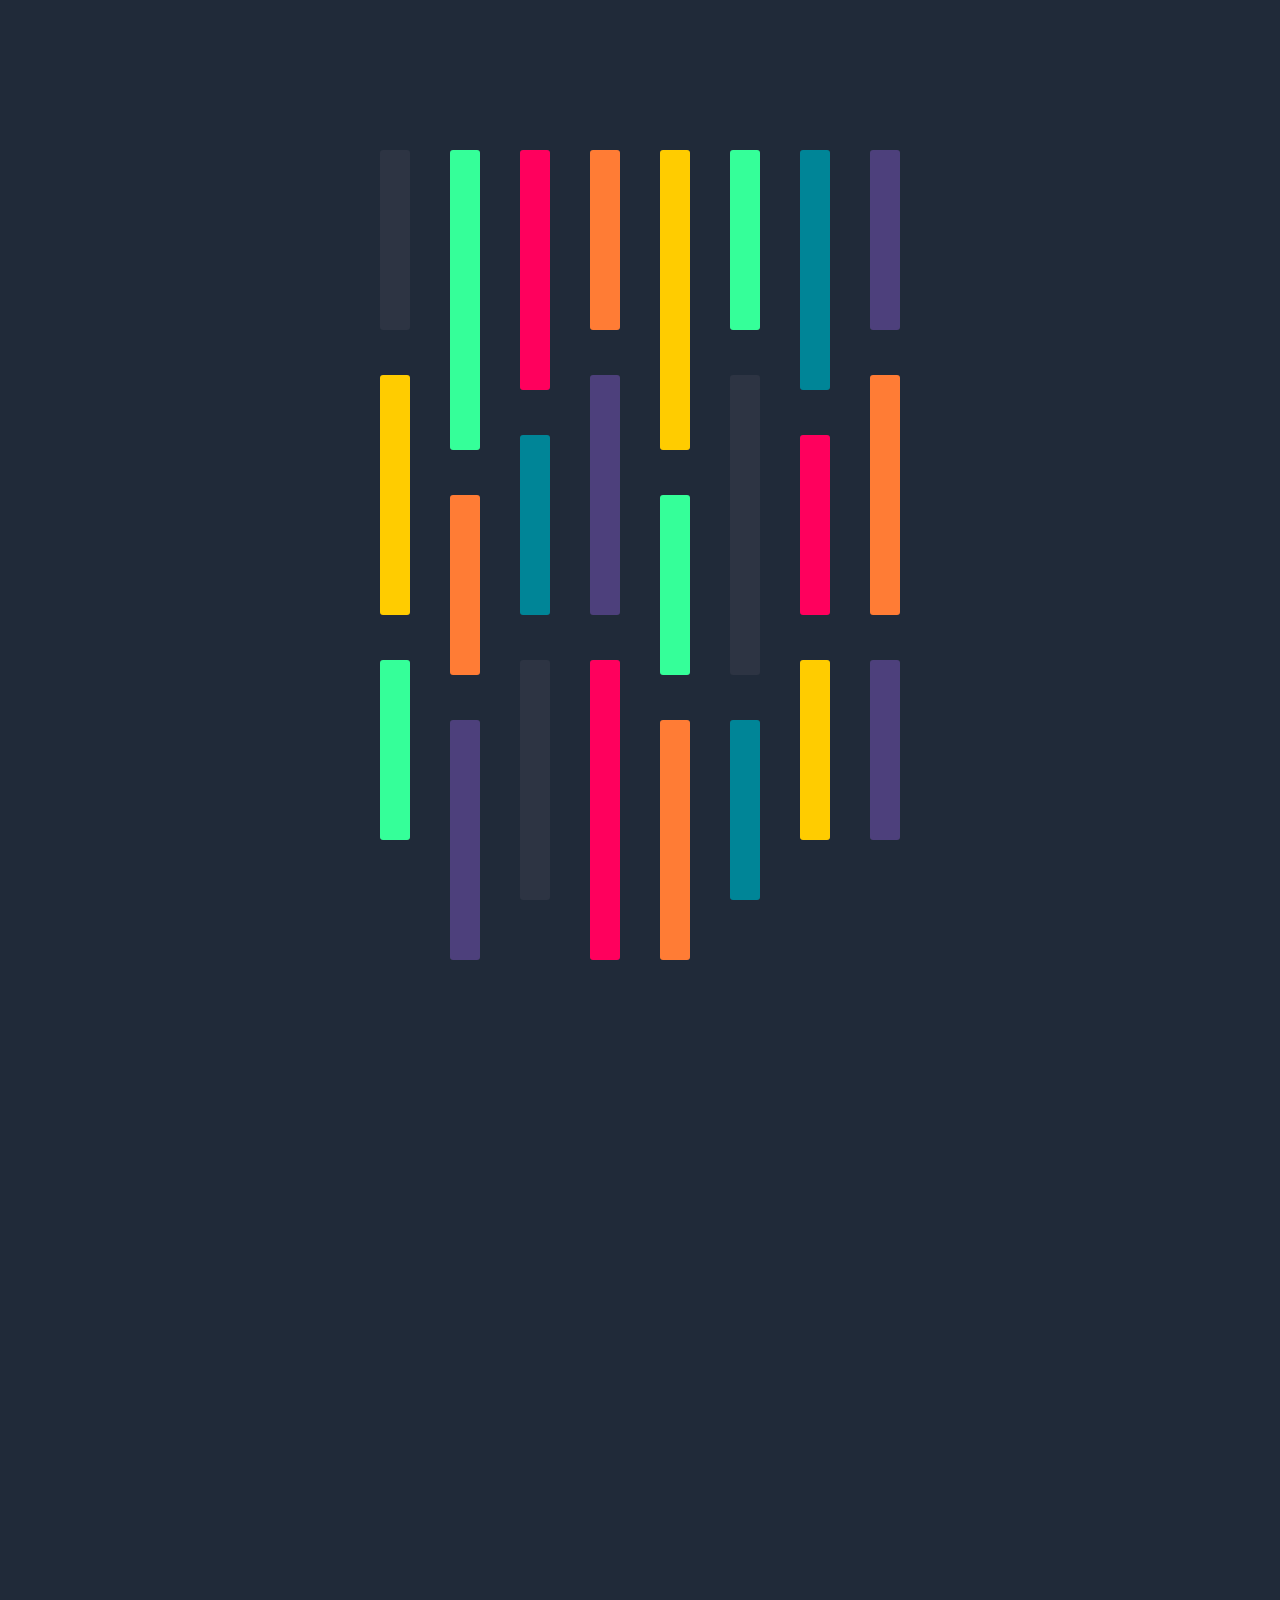
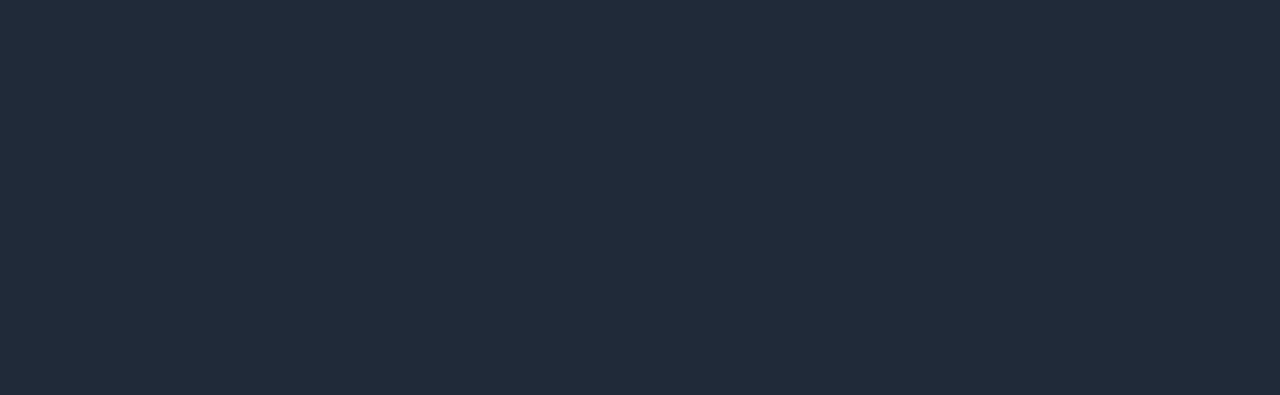
<file: index.html>
<!doctype html>
<html lang="zh-CN">
<head>
<title>scrollReveal.js演示1_dowebok</title>
<meta charset="utf-8">
<link rel="stylesheet" type="text/css" href="index.css">
</head>

<body class="dowebok">

<div class="column-container clearfix"> 
	<!-- col 1 -->
	<div class="column">
		<div class="block block-1x block-slate" data-scroll-reveal="enter top over 3s after 0.5s"></div>
		<div class="block block-2x block-mango" data-scroll-reveal="enter right after 0.5s"></div>
		<div class="block block-1x block-kiwi" data-scroll-reveal="enter bottom over 1s and move 300px after 0.3s"></div>
		<div class="block block-3x block-blueberry" data-scroll-reveal="enter top over 0.5s and move 200px"></div>
		<div class="block block-2x block-raspberry" data-scroll-reveal="enter bottom over 1s and move 100px"></div>
		<div class="block block-1x block-grape" data-scroll-reveal="enter top"></div>
	</div>
	
	<!-- col 2 -->
	<div class="column">
		<div class="block block-3x block-kiwi" data-scroll-reveal="enter bottom over 1s and move 300px after 0.3s"></div>
		<div class="block block-1x block-orange" data-scroll-reveal="enter left"></div>
		<div class="block block-2x block-grape" data-scroll-reveal="enter top"></div>
		<div class="block block-1x block-orange" data-scroll-reveal="enter left"></div>
		<div class="block block-1x block-grape" data-scroll-reveal="enter top"></div>
		<div class="block block-2x block-slate" data-scroll-reveal="enter top over 3s after 0.5s"></div>
	</div>
	
	<!-- col 3 -->
	<div class="column">
		<div class="block block-2x block-raspberry" data-scroll-reveal="enter bottom over 1s and move 100px"></div>
		<div class="block block-1x block-blueberry" data-scroll-reveal="enter top over 0.5s and move 200px"></div>
		<div class="block block-2x block-slate" data-scroll-reveal="enter top over 3s after 0.5s"></div>
		<div class="block block-1x block-mango" data-scroll-reveal="enter right after 0.5s"></div>
		<div class="block block-1x block-slate" data-scroll-reveal="enter top over 3s after 0.5s"></div>
		<div class="block block-3x block-orange" data-scroll-reveal="enter left"></div>
	</div>
	
	<!-- col 4 -->
	<div class="column">
		<div class="block block-1x block-orange" data-scroll-reveal="enter left"></div>
		<div class="block block-2x block-grape" data-scroll-reveal="enter top"></div>
		<div class="block block-3x block-raspberry" data-scroll-reveal="enter bottom over 1s and move 100px"></div>
		<div class="block block-1x block-blueberry" data-scroll-reveal="enter top over 0.5s and move 200px"></div>
		<div class="block block-2x block-kiwi" data-scroll-reveal="enter bottom over 1s and move 300px after 0.3s"></div>
		<div class="block block-1x block-mango" data-scroll-reveal="enter right after 0.5s"></div>
	</div>
	
	<!-- col 5 -->
	<div class="column">
		<div class="block block-3x block-mango" data-scroll-reveal="enter right after 0.5s"></div>
		<div class="block block-1x block-kiwi" data-scroll-reveal="enter bottom over 1s and move 300px after 0.3s"></div>
		<div class="block block-2x block-orange" data-scroll-reveal="enter left"></div>
		<div class="block block-1x block-grape" data-scroll-reveal="enter top"></div>
		<div class="block block-1x block-slate" data-scroll-reveal="enter top over 3s after 0.5s"></div>
		<div class="block block-2x block-raspberry" data-scroll-reveal="enter bottom over 1s and move 100px"></div>
	</div>
	
	<!-- col 6 -->
	<div class="column">
		<div class="block block-1x block-kiwi" data-scroll-reveal="enter bottom over 1s and move 300px after 0.3s"></div>
		<div class="block block-3x block-slate" data-scroll-reveal="enter top over 3s after 0.5s"></div>
		<div class="block block-1x block-blueberry" data-scroll-reveal="enter top over 0.5s and move 200px"></div>
		<div class="block block-3x block-kiwi" data-scroll-reveal="enter bottom over 1s and move 300px after 0.3s"></div>
		<div class="block block-1x block-orange" data-scroll-reveal="enter left"></div>
		<div class="block block-1x block-blueberry" data-scroll-reveal="enter top over 0.5s and move 200px"></div>
	</div>
	
	<!-- col 7 -->
	<div class="column">
		<div class="block block-2x block-blueberry" data-scroll-reveal="enter top over 0.5s and move 200px"></div>
		<div class="block block-1x block-raspberry" data-scroll-reveal="enter bottom over 1s and move 100px"></div>
		<div class="block block-1x block-mango" data-scroll-reveal="enter right after 0.5s"></div>
		<div class="block block-3x block-raspberry" data-scroll-reveal="enter bottom over 1s and move 100px"></div>
		<div class="block block-2x block-mango" data-scroll-reveal="enter right after 0.5s"></div>
		<div class="block block-1x block-slate" data-scroll-reveal="enter top over 3s after 0.5s"></div>
	</div>
	
	<!-- col 8 -->
	<div class="column">
		<div class="block block-1x block-grape" data-scroll-reveal="enter top"></div>
		<div class="block block-2x block-orange" data-scroll-reveal="enter left"></div>
		<div class="block block-1x block-grape" data-scroll-reveal="enter top"></div>
		<div class="block block-3x block-slate" data-scroll-reveal="enter top over 3s after 0.5s"></div>
		<div class="block block-1x block-blueberry" data-scroll-reveal="enter top over 0.5s and move 200px"></div>
		<div class="block block-2x block-kiwi" data-scroll-reveal="enter bottom over 1s and move 300px after 0.3s"></div>
	</div>
</div>

<script src="js/scrollReveal.js"></script> 
<script>
(function(){
	window.scrollReveal = new scrollReveal({ reset: true, move: '50px'});
})();
</script>

</body>
</html>
</file>
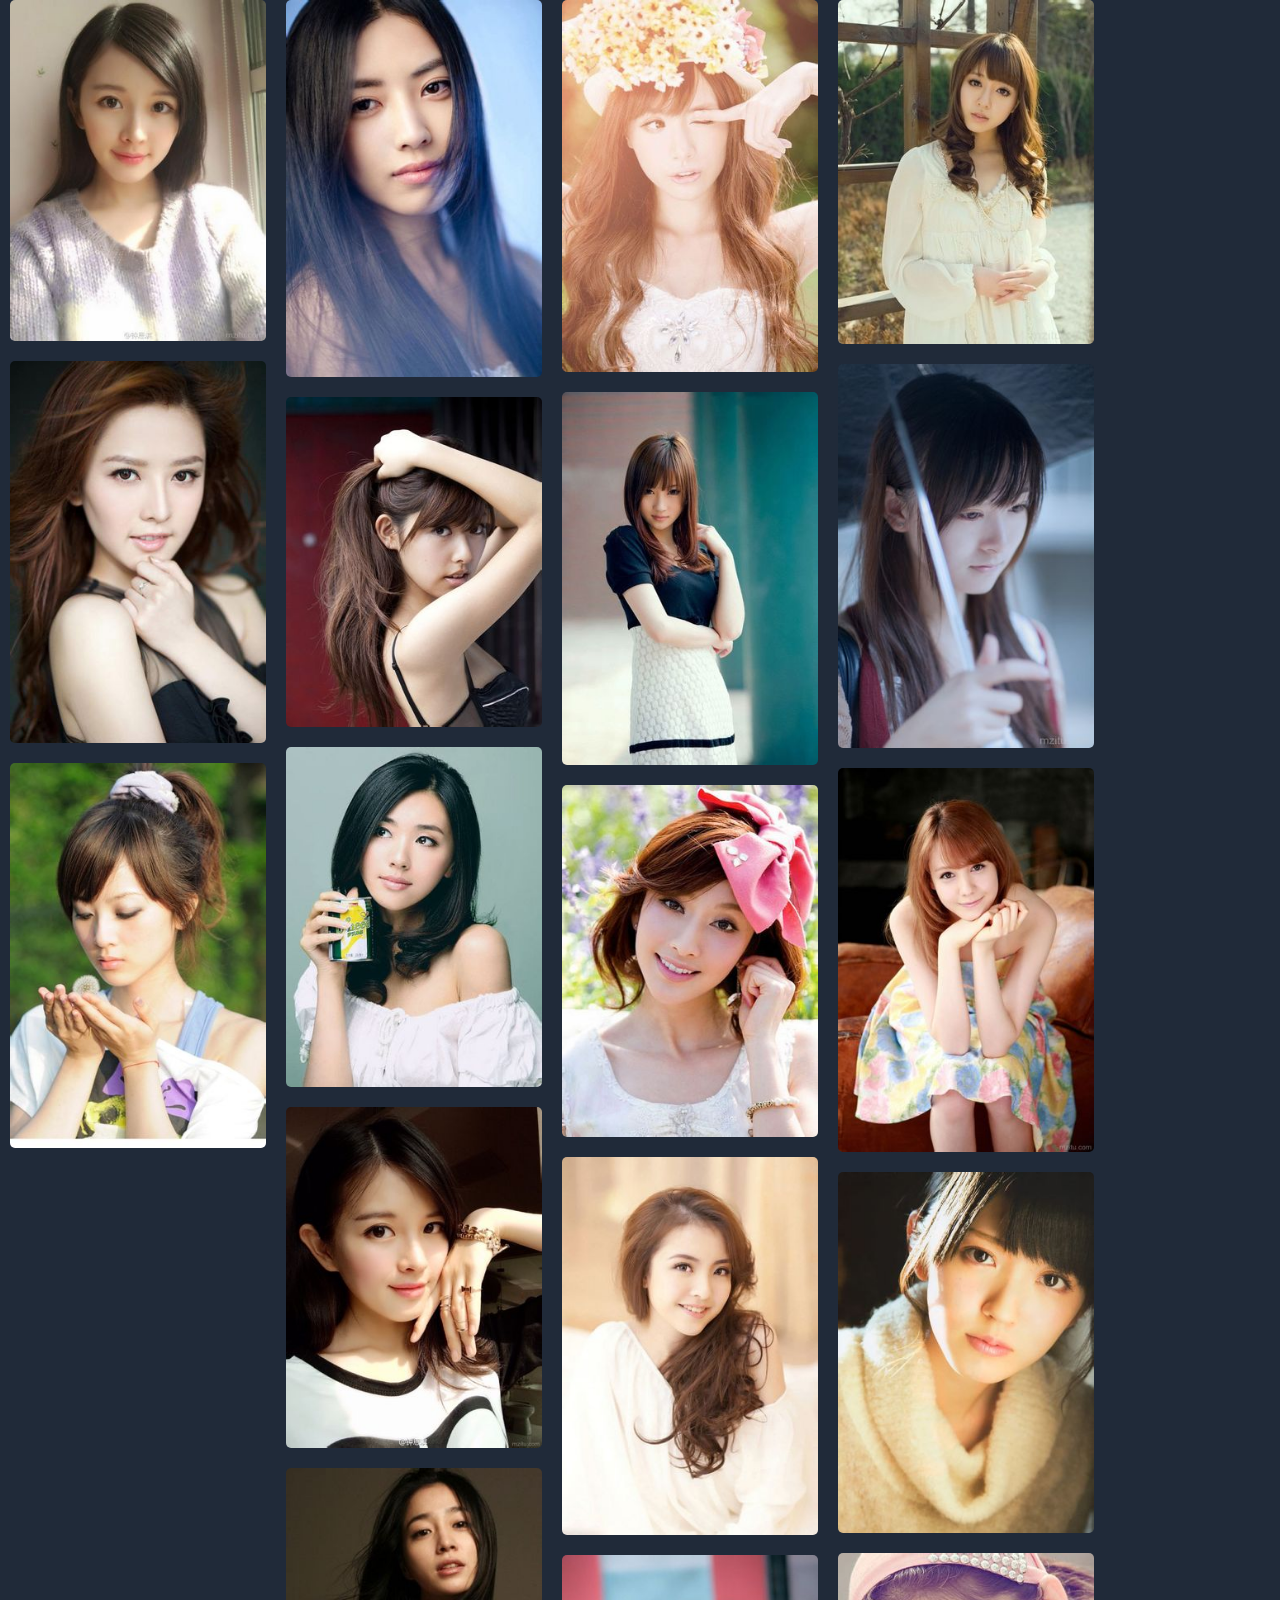
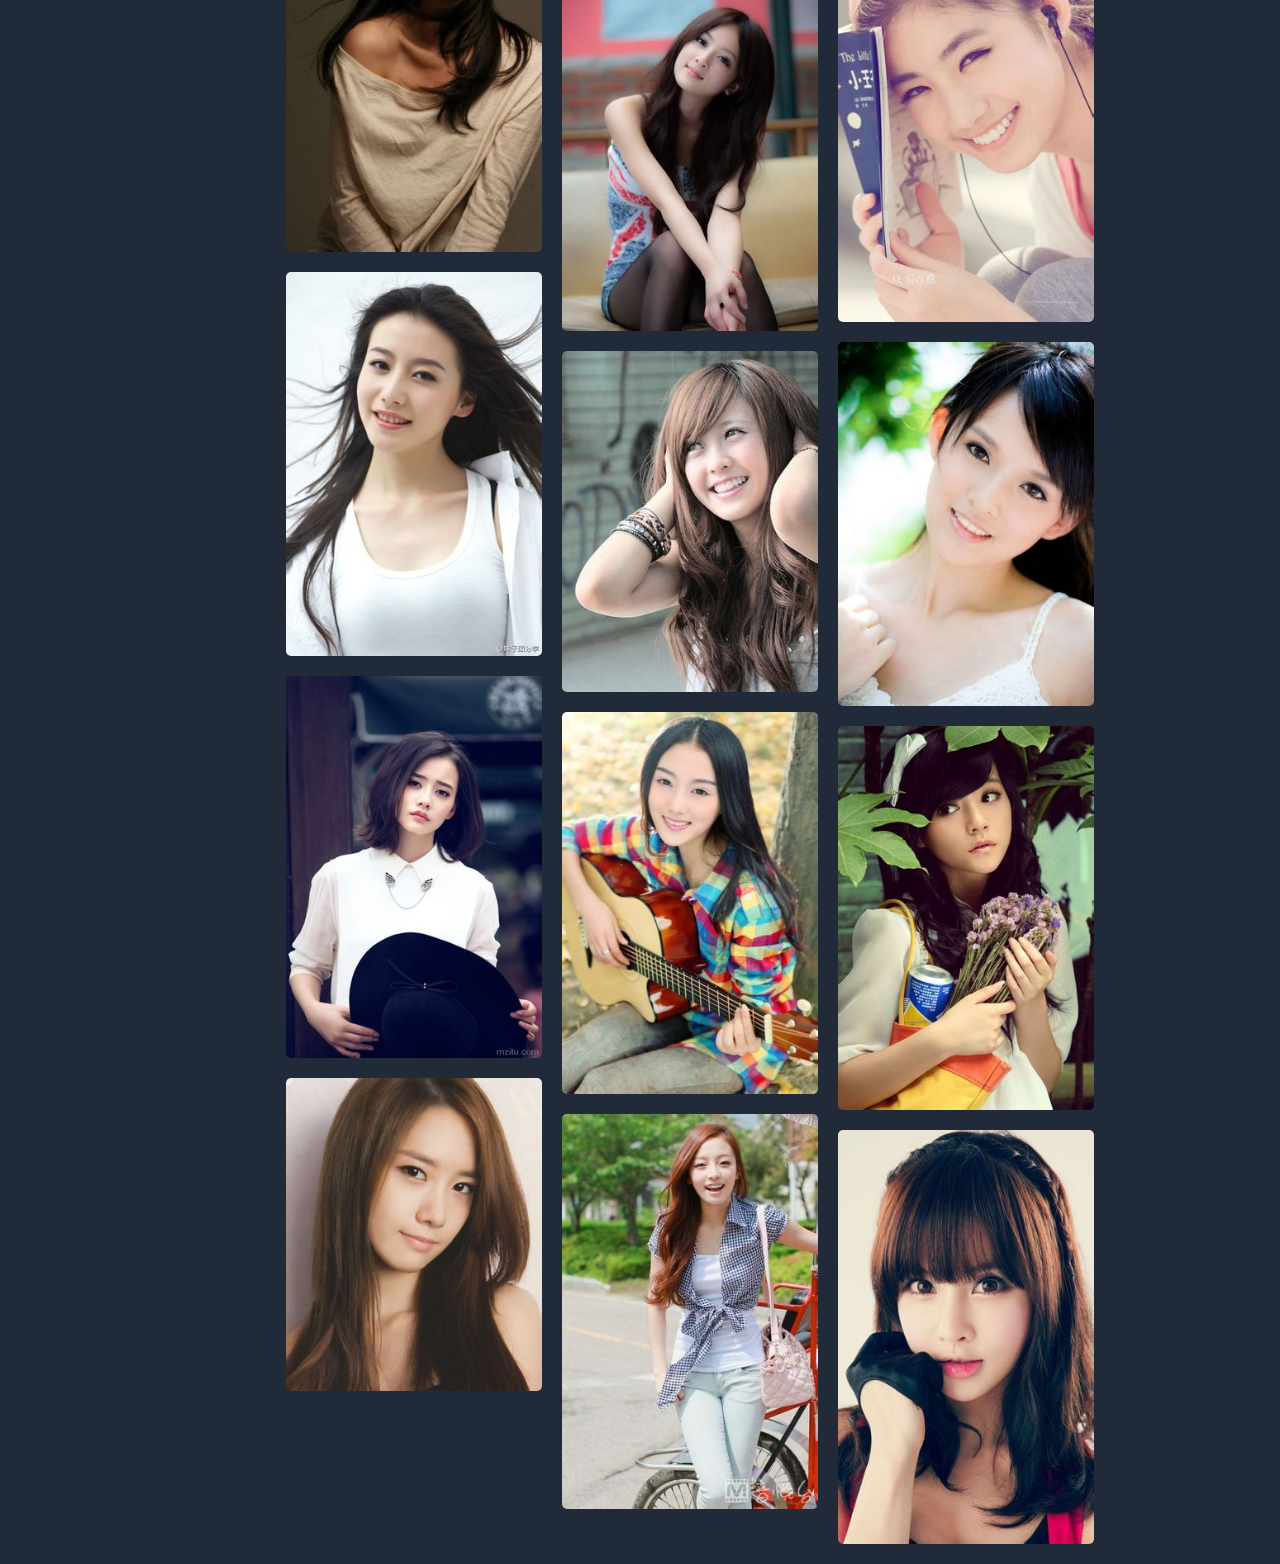
<file: index2.html>
<!doctype html>
<html lang="zh-CN">
<head>
<title>scrollReveal.js演示2_dowebok</title>
<meta name="viewport" content="width=device-width,initial-scale=1.0">
<meta charset="utf-8">
<link rel="stylesheet" type="text/css" href="index.css">
</head>

<body class="dowebok">


<div class="main-body"> 
	<ul class=list-ul>
		<li data-scroll-reveal="enter top"><img src="images/1.jpg" alt=""></li>
		<li data-scroll-reveal="enter right after 0.5s"><img src="images/2.jpg" alt=""></li>
		<li data-scroll-reveal="enter bottom over 1s and move 300px after 0.3s"><img src="images/3.jpg" alt=""></li>
		<li data-scroll-reveal="enter top over 0.5s and move 200px"><img src="images/4.jpg" alt=""></li>
		<li data-scroll-reveal="enter bottom over 1s and move 100px"><img src="images/5.jpg" alt=""></li>
		<li data-scroll-reveal="enter bottom over 1s and move 300px after 0.3s"><img src="images/6.jpg" alt=""></li>
		<li data-scroll-reveal="enter top over 3s after 0.5s"><img src="images/7.jpg" alt=""></li>
		<li data-scroll-reveal="enter left"><img src="images/8.jpg" alt=""></li>
	</ul>
	<ul>	
		<li data-scroll-reveal="enter top"><img src="images/9.jpg" alt=""></li>
		<li data-scroll-reveal="enter left"><img src="images/10.jpg" alt=""></li>
		<li data-scroll-reveal="enter top"><img src="images/11.jpg" alt=""></li>
		<li data-scroll-reveal="enter top over 3s after 0.5s"><img src="images/12.jpg" alt=""></li>
		<li data-scroll-reveal="enter bottom over 1s and move 100px"><img src="images/13.jpg" alt=""></li>
		<li data-scroll-reveal="enter top over 0.5s and move 200px"><img src="images/14.jpg" alt=""></li>
		<li data-scroll-reveal="enter top over 3s after 0.5s"><img src="images/15.jpg" alt=""></li>
		<li data-scroll-reveal="enter right after 0.5s"><img src="images/16.jpg" alt=""></li>
	</ul>
	<ul>
		<li data-scroll-reveal="enter top over 3s after 0.5s"><img src="images/17.jpg" alt=""></li>
		<li data-scroll-reveal="enter left"><img src="images/18.jpg" alt=""></li>
		<li data-scroll-reveal="enter right after 0.5s"><img src="images/19.jpg" alt=""></li>
		<li data-scroll-reveal="enter top"><img src="images/20.jpg" alt=""></li>
		<li data-scroll-reveal="enter bottom over 1s and move 100px"><img src="images/21.jpg" alt=""></li>
		<li data-scroll-reveal="enter top over 0.5s and move 200px"><img src="images/22.jpg" alt=""></li>
		<li data-scroll-reveal="enter bottom over 1s and move 300px after 0.3s"><img src="images/23.jpg" alt=""></li>
		<li data-scroll-reveal="enter right after 0.5s"><img src="images/24.jpg" alt=""></li>
	</ul>
	<ul>
		<li data-scroll-reveal="enter left"><img src="images/25.jpg" alt=""></li>
		<li data-scroll-reveal="enter top over 3s after 0.5s"><img src="images/26.jpg" alt=""></li>
		<li data-scroll-reveal="enter bottom over 1s and move 100px"><img src="images/27.jpg" alt=""></li>
		<li data-scroll-reveal="enter top over 0.5s and move 200px"><img src="images/28.jpg" alt=""></li>
		<li data-scroll-reveal="enter top over 3s after 0.5s"><img src="images/29.jpg" alt=""></li>
		<li data-scroll-reveal="enter left"><img src="images/30.jpg" alt=""></li>
		<li data-scroll-reveal="enter top over 3s after 0.5s"><img src="images/31.jpg" alt=""></li>
		<li data-scroll-reveal="enter bottom over 1s and move 100px"><img src="images/32.jpg" alt=""></li>
	</ul>
</div>

<script src="js/scrollReveal.js"></script> 
<script>
if (!(/msie [6|7|8|9]/i.test(navigator.userAgent))){
		(function(){
		window.scrollReveal = new scrollReveal({reset: true});
	})();
};
</script>



</body>
</html>
</file>
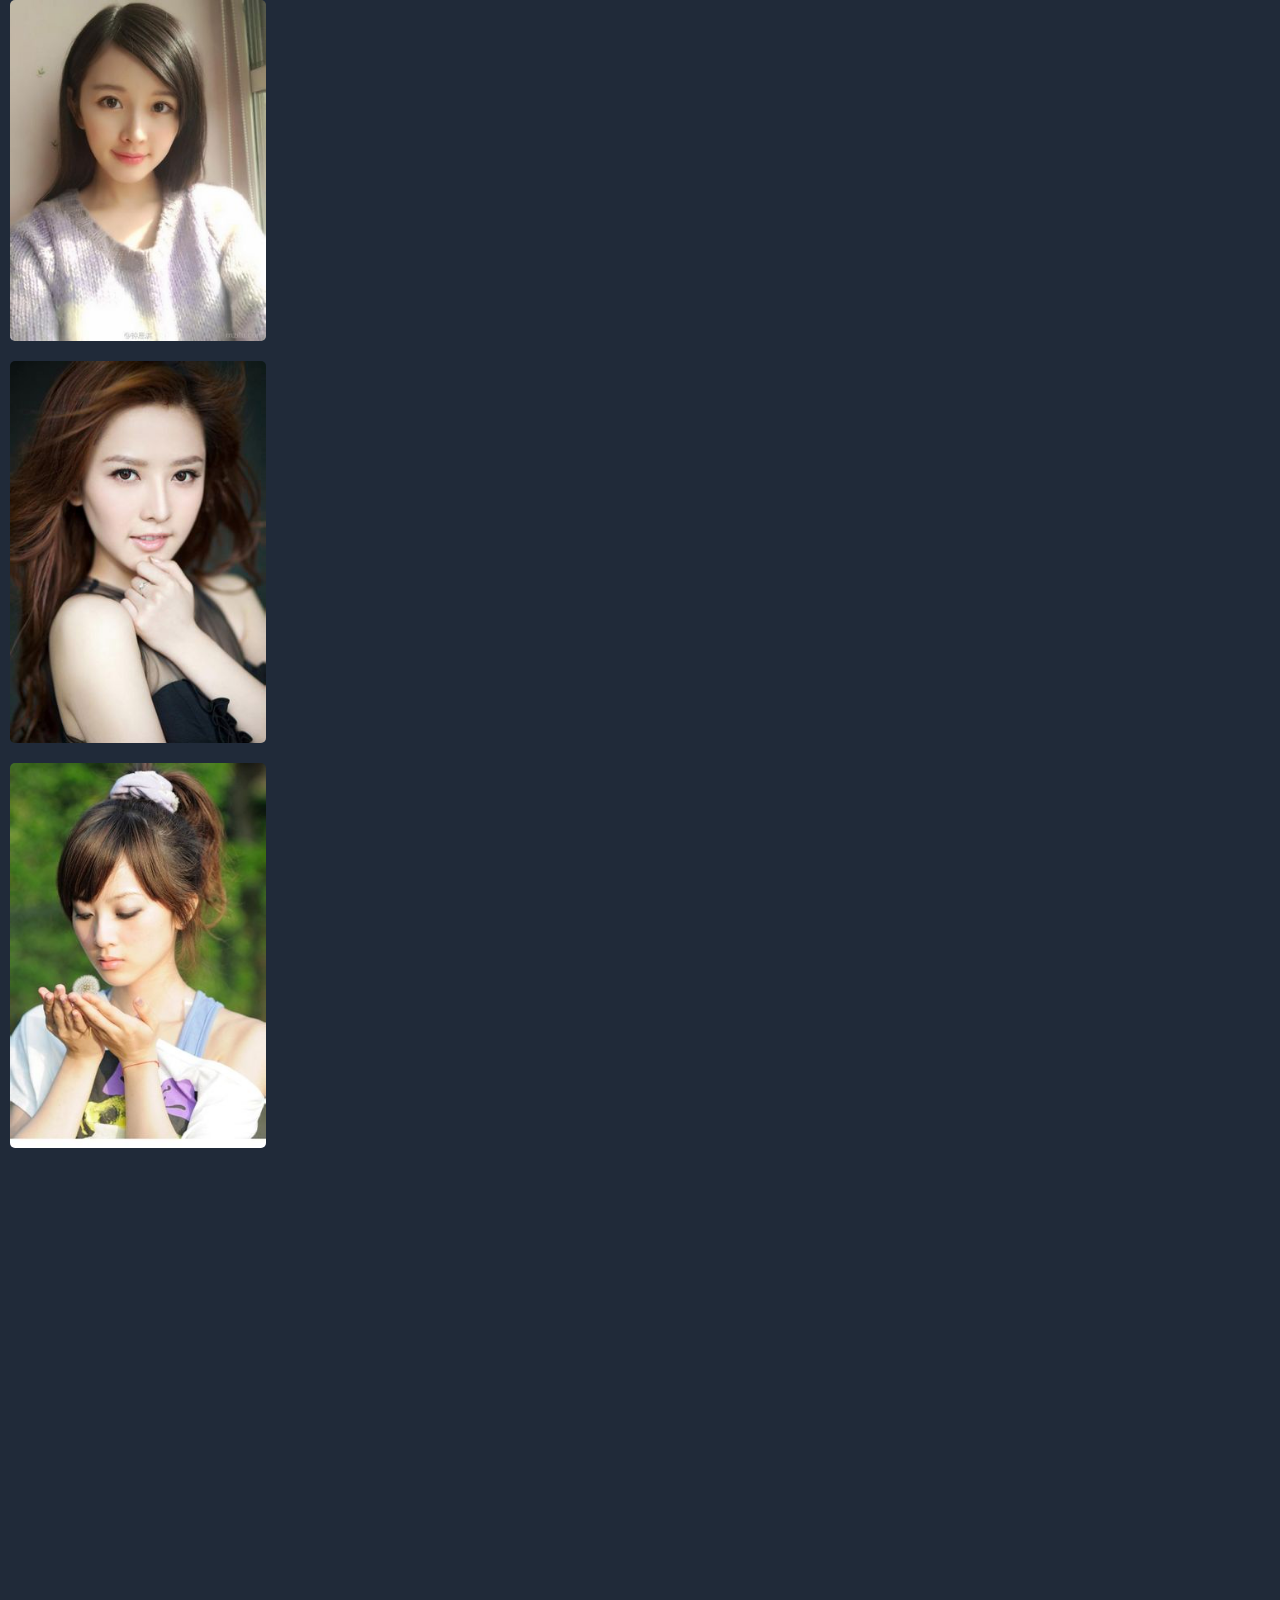
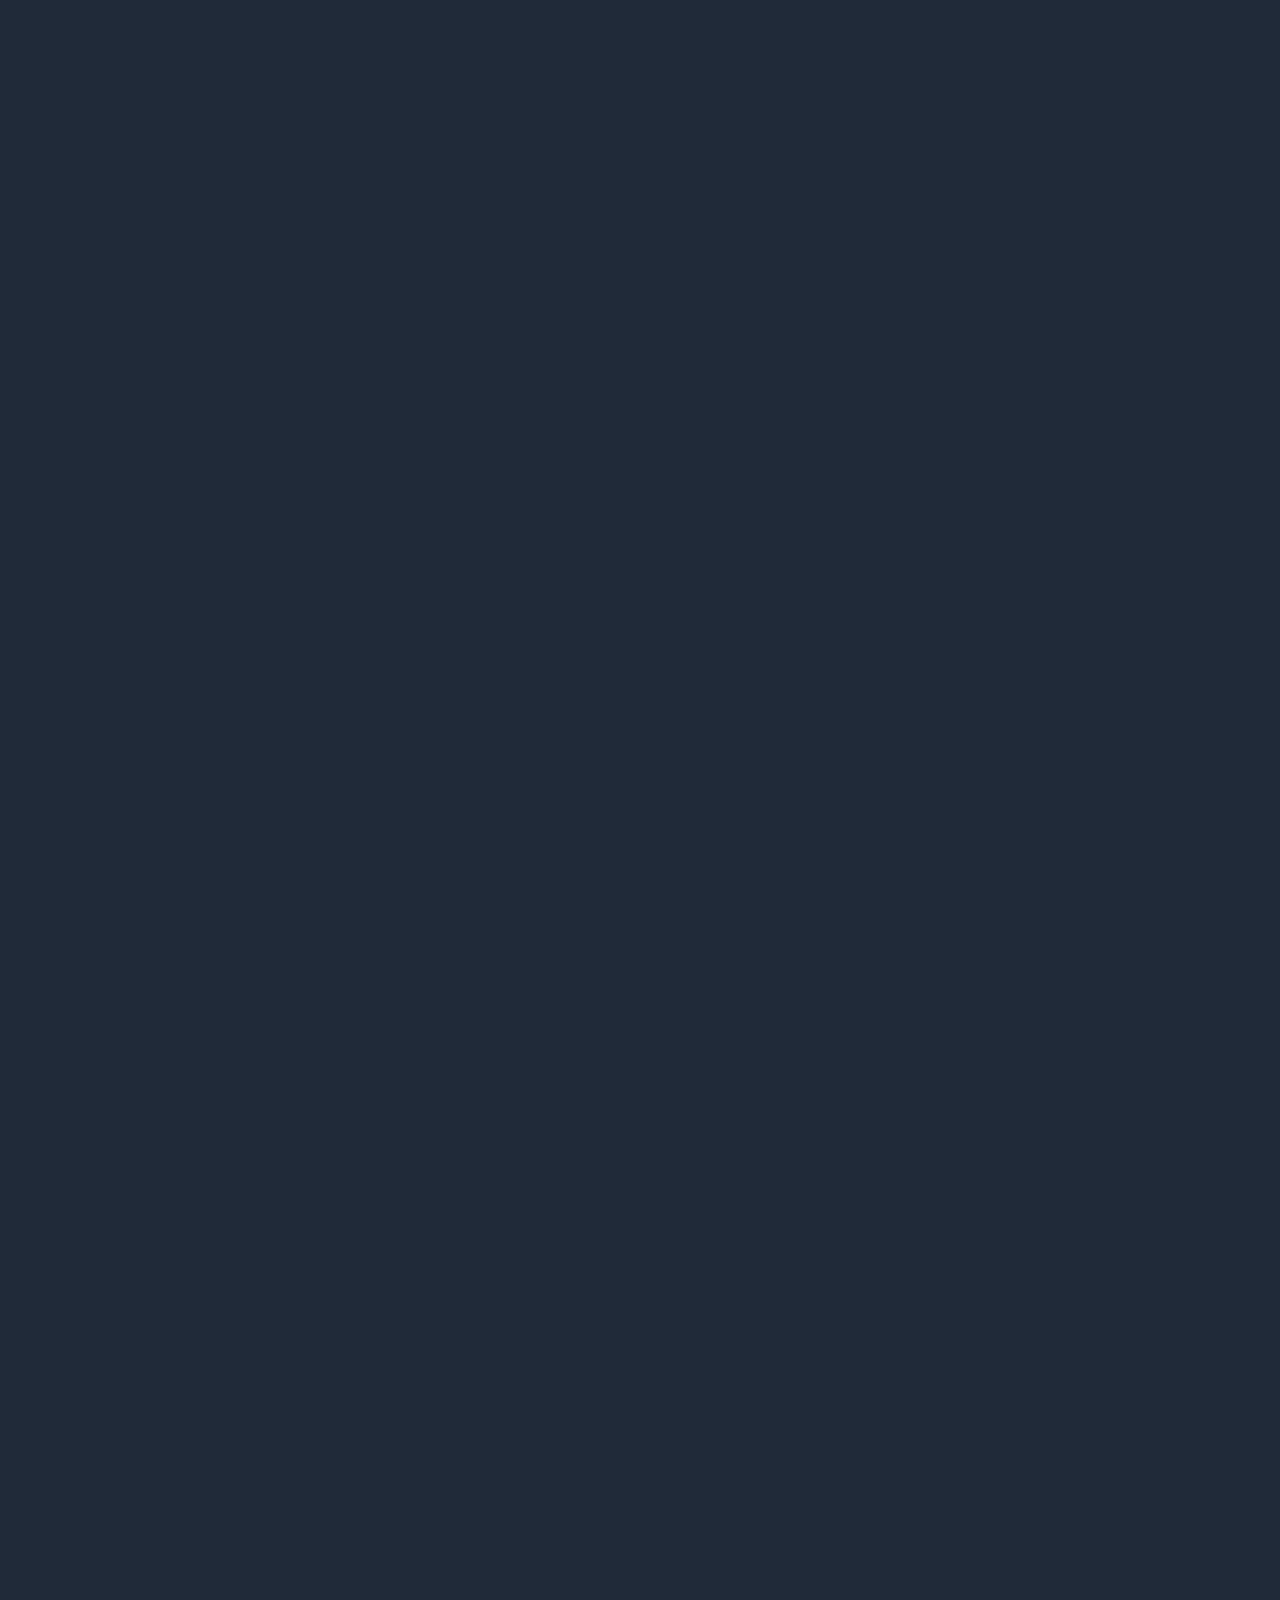
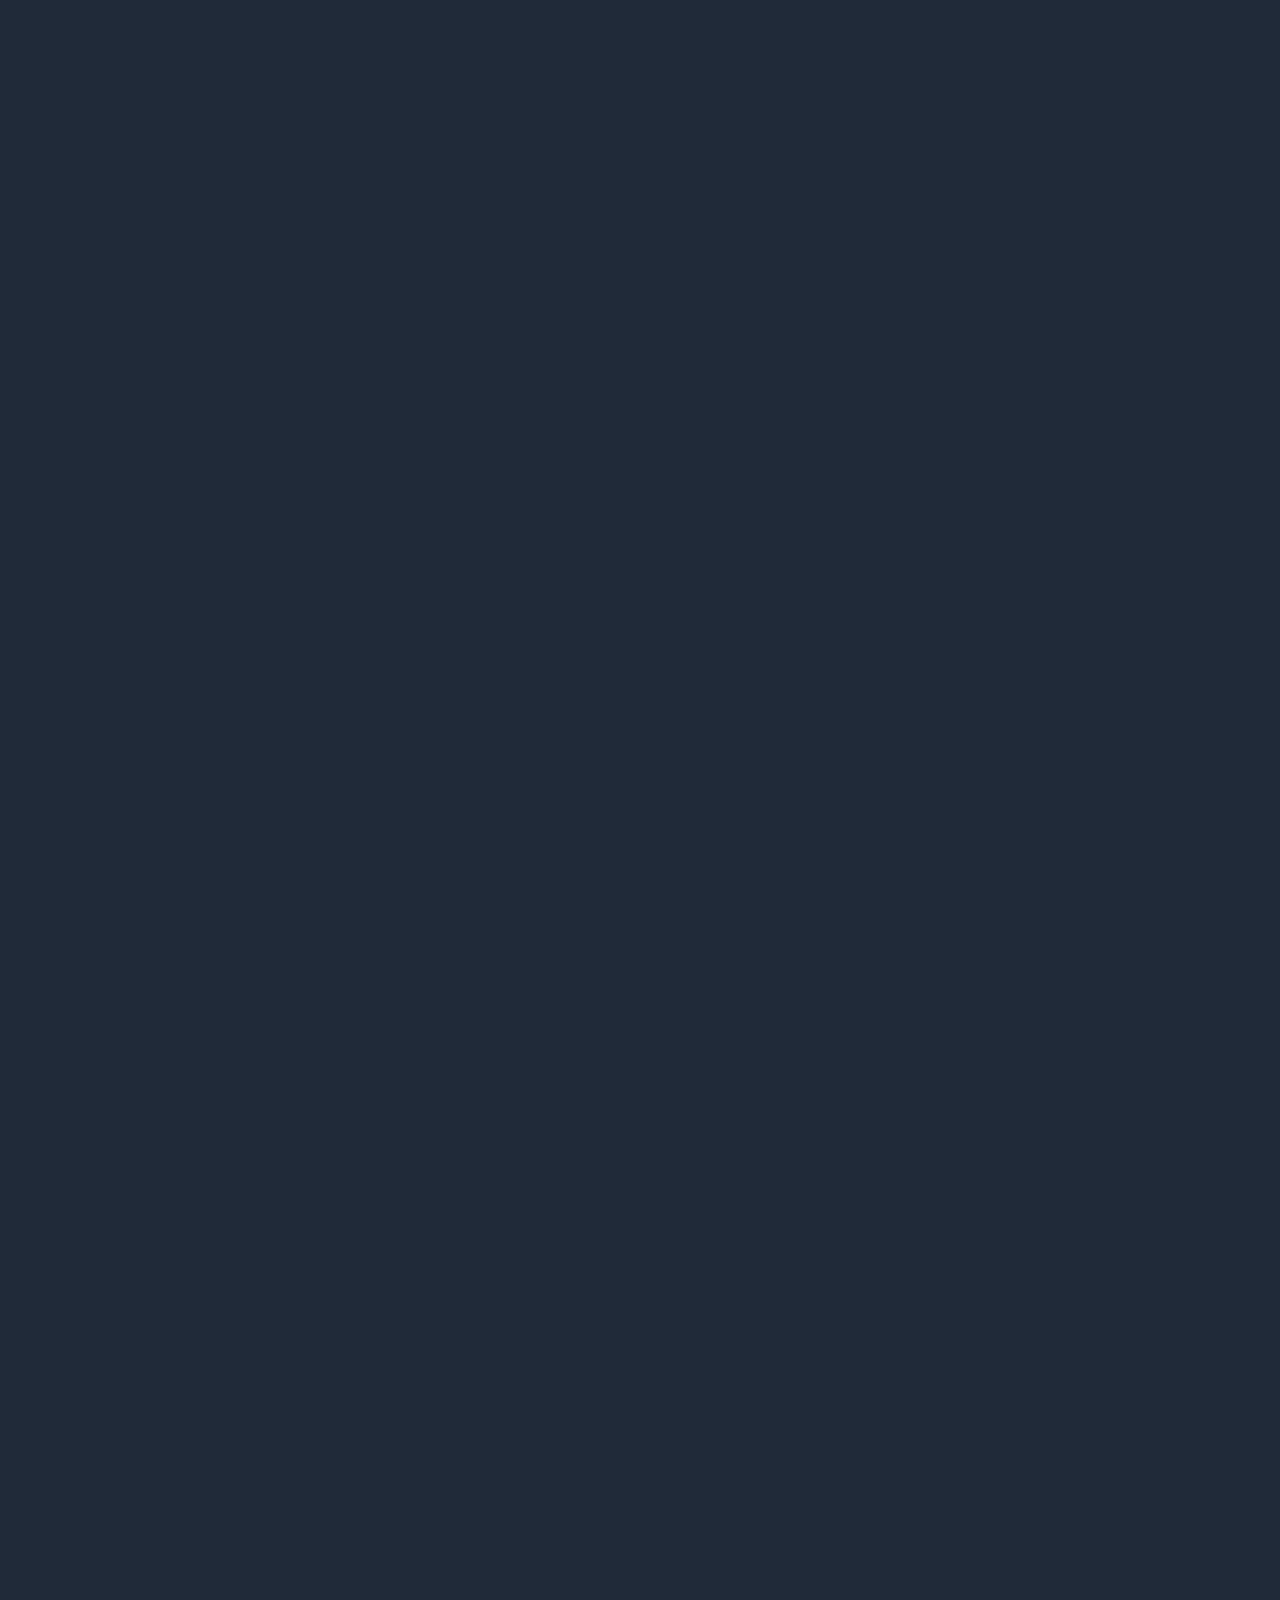
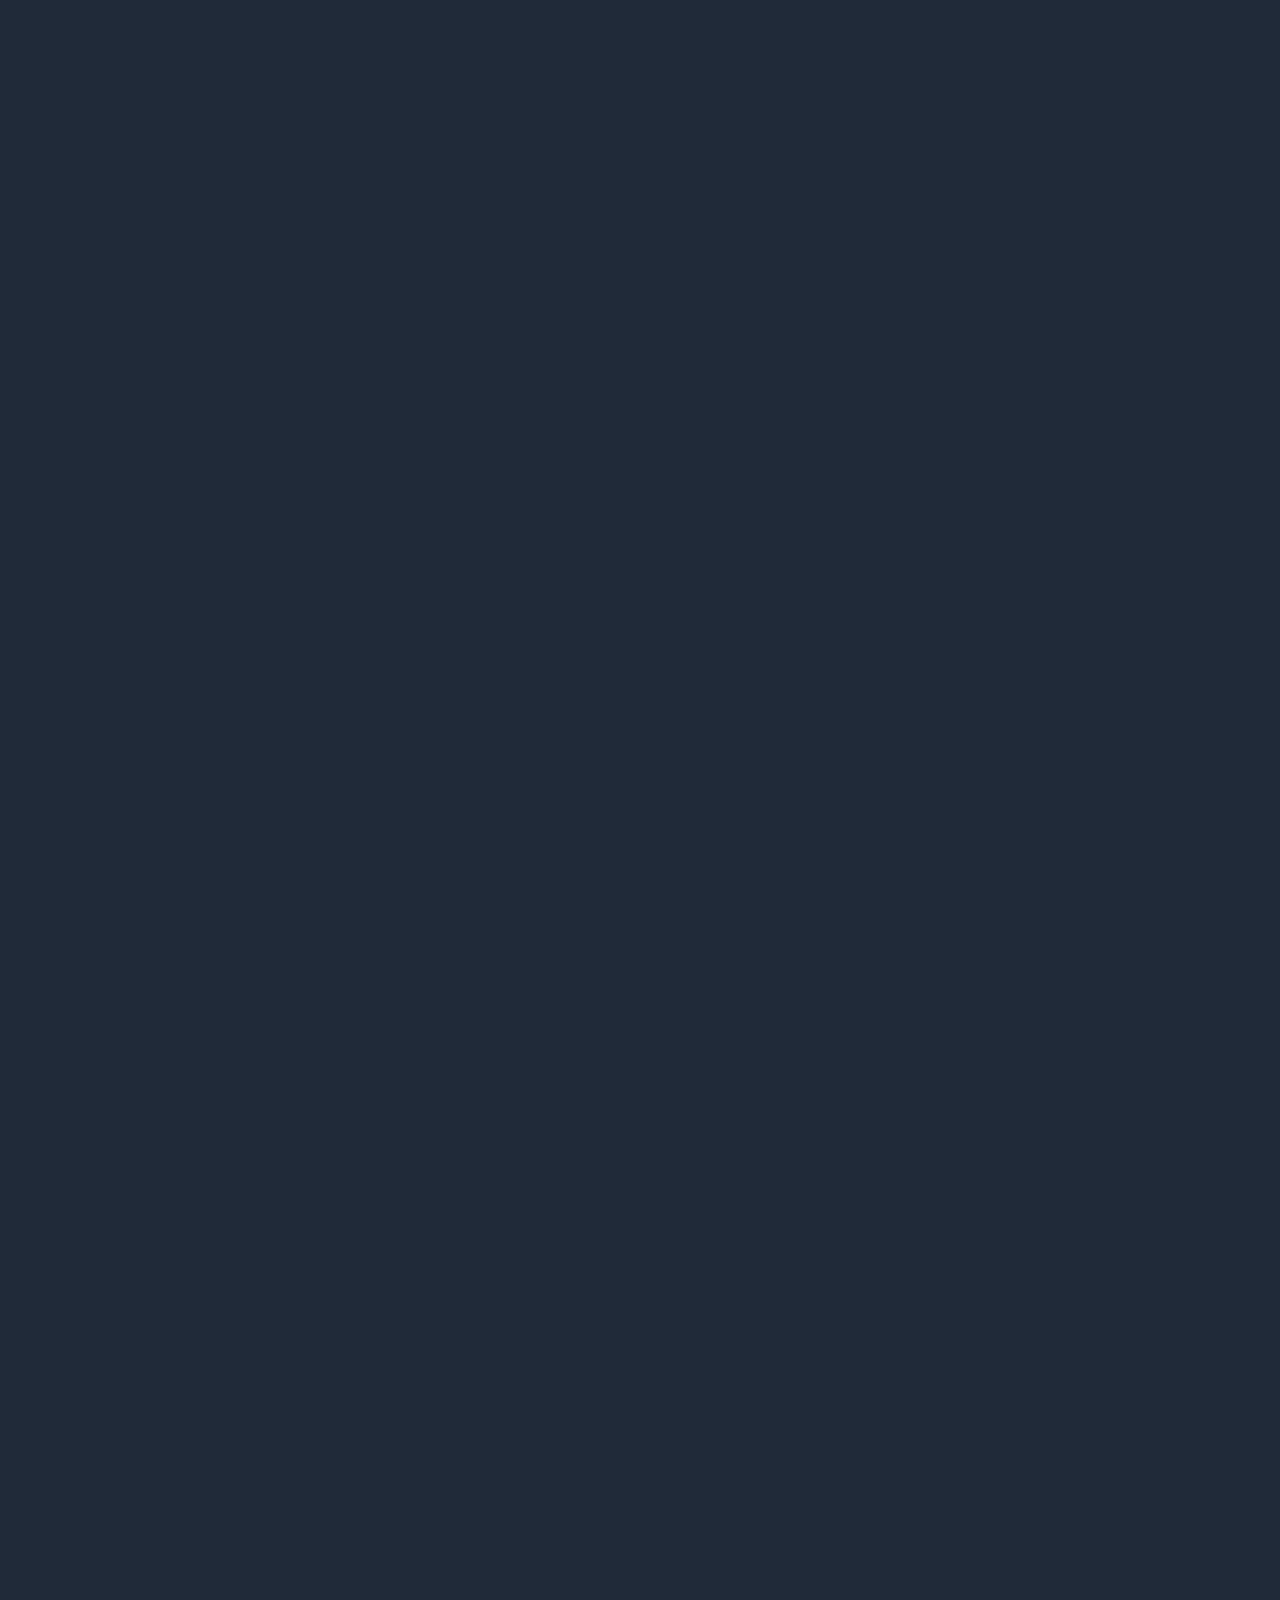
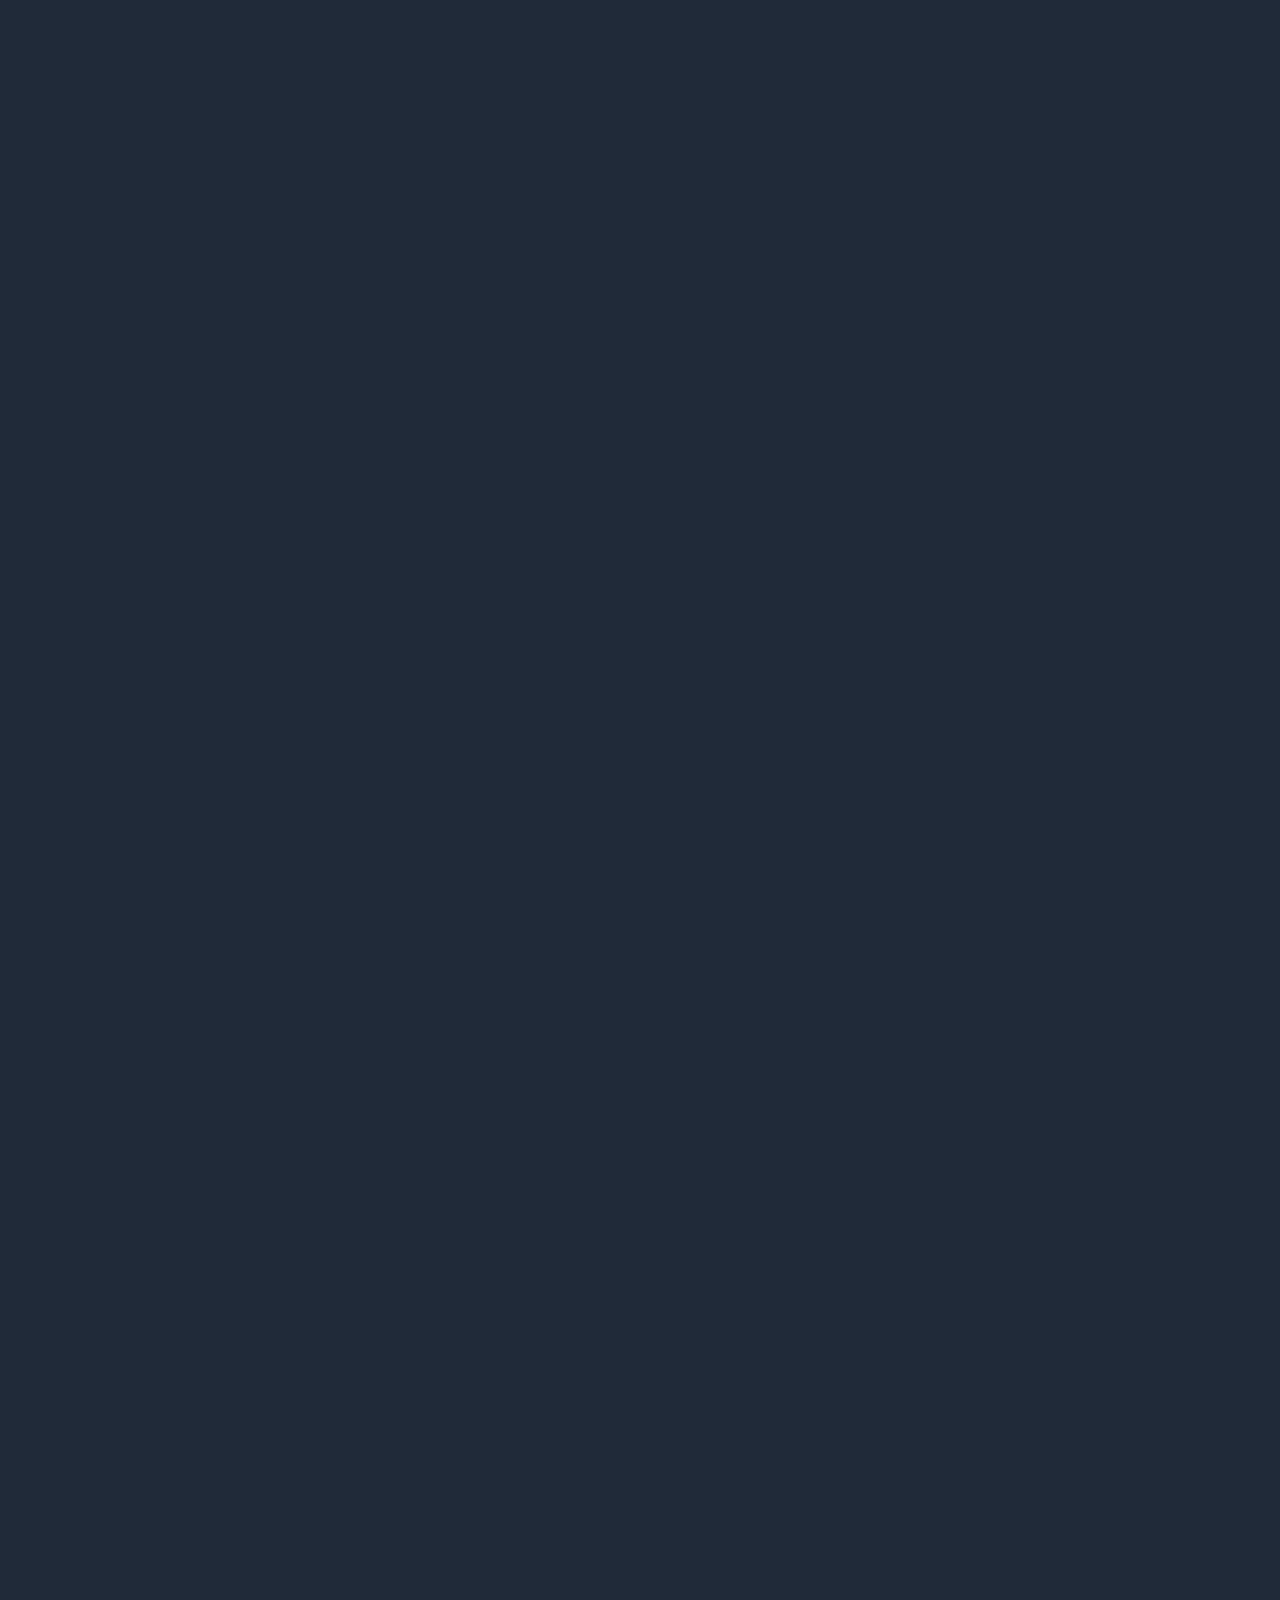
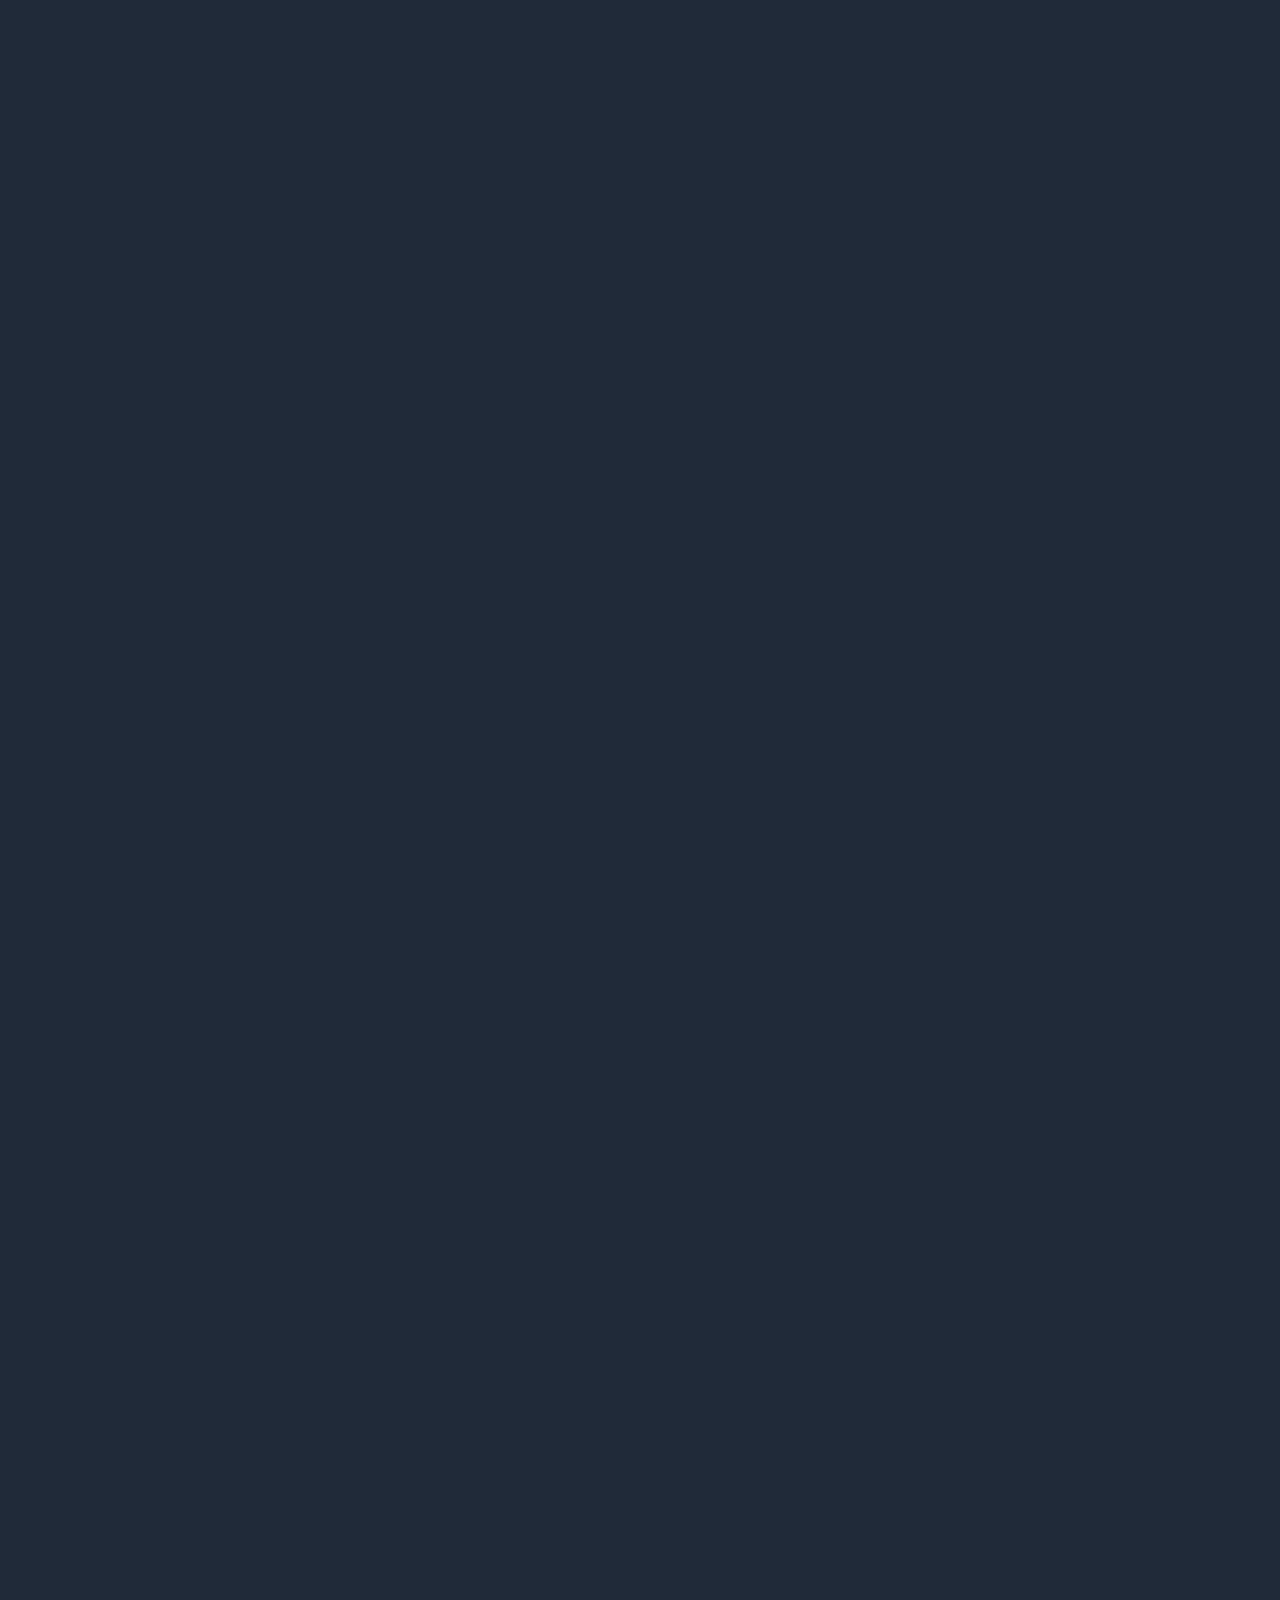
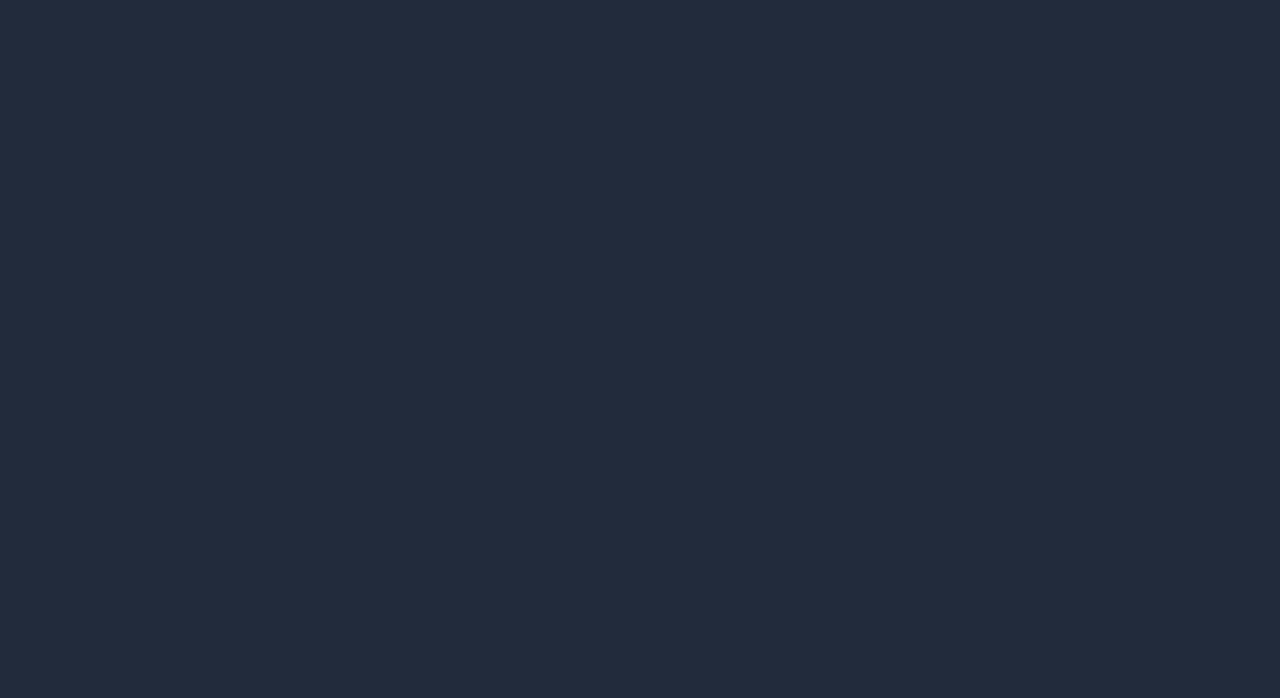
<file: simple-demo1.html>
<!doctype html>
<html lang="zh-CN">
<head>
<meta charset="utf-8">
<meta name="viewport" content="width=device-width,initial-scale=1.0">
<link rel="stylesheet" type="text/css" href="index.css">
<style type="text/css">

	.float-top{
    position: fixed;
    top: 0;
    width: 100%;
    font-size: 5vw;
    text-align: center;
    background: #fff;
    z-index: 99;
		transform: translateY(-100%);
    transition: transform 0.2s linear 0s;
	}

	.scroll-before{
	  transform: translatey(300px);
	  opacity: 0;
	  transition: all 1s ease-in-out 0.3s;
	}
	.scroll-after{
	  transform: translatey(0);
	  opacity: 1;
	  transition: all 1s ease-in-out 0.3s;
	}

</style>
</head>

<body class="dowebok">

<div class="main-body">
	<div class="float-top">I'm header</div> 
	<ul class="list-ul">
		<li class="scroll-before"><img src="images/1.jpg" alt=""></li>
		<li class="scroll-before"><img src="images/2.jpg" alt=""></li>
		<li class="scroll-before"><img src="images/3.jpg" alt=""></li>
		<li class="scroll-before"><img src="images/4.jpg" alt=""></li>
		<li class="scroll-before"><img src="images/5.jpg" alt=""></li>
		<li class="scroll-before"><img src="images/6.jpg" alt=""></li>
		<li >
			<div class="scroll-before" id="target">
				<img src="images/14.jpg" alt="">
			</div>
			<p class="scroll-before" style="color: #fff;font-size: 5vw">出现头部信息</p>
		</li>
		<li class="scroll-before"><img src="images/7.jpg" alt=""></li>
		<li class="scroll-before"><img src="images/8.jpg" alt=""></li>
		<li class="scroll-before"><img src="images/9.jpg" alt=""></li>
		<li class="scroll-before"><img src="images/10.jpg" alt=""></li>
		<li class="scroll-before"><img src="images/11.jpg" alt=""></li>
		<li class="scroll-before"><img src="images/12.jpg" alt=""></li>
		<li >
			<div class="scroll-before">
				<img src="images/14.jpg" alt="">
			</div>
			<p class="scroll-before" style="color: #fff;font-size: 5vw">23fhkdnvwwwwwwwwwwwwwwwww</p>
		</li>
		<li class="scroll-before"><img src="images/13.jpg" alt=""></li>
		<li class="scroll-before"><img src="images/14.jpg" alt=""></li>
		<li class="scroll-before"><img src="images/15.jpg" alt=""></li>
		<li class="scroll-before"><img src="images/16.jpg" alt=""></li>
		<li class="scroll-before"><img src="images/9.jpg" alt=""></li>
		<li class="scroll-before"><img src="images/10.jpg" alt=""></li>
		<li class="scroll-before"><img src="images/11.jpg" alt=""></li>
		<li class="scroll-before"><img src="images/12.jpg" alt=""></li>
		<li class="scroll-before"><img src="images/13.jpg" alt=""></li>
		<li >
			<div class="scroll-before">
				<img src="images/14.jpg" alt="">
			</div>
			<p class="scroll-before" style="color: #fff;font-size: 5vw">23fhkdnvwwwwwwwwwwwwwwwww</p>
		</li>
		<li class="scroll-before"><img src="images/15.jpg" alt=""></li>
		<li class="scroll-before"><img src="images/16.jpg" alt=""></li>
	</ul>
</div>
</body>
<script type="text/javascript">

var screenHeight = window.screen.height;
var liNode = [...document.querySelectorAll('.scroll-before')], header = document.getElementsByClassName('float-top');
var index;
var targetOffsetTop = document.querySelector('#target').offsetTop;

window.onload = function(){

	for(var i=0,len=liNode.length;i<len;i++){
		if(screenHeight >= liNode[i].offsetTop){
			index = i + 1;
			liNode[i].className = "scroll-after"
		}else{
			return
		}
	}
}

function scrollHandler(){
	var scrollY = document.documentElement.scrollTop || window.pageYOffset || document.body.scrollTop;

	if(scrollY >= targetOffsetTop){
		header[0].style.transform = "translateY(0)";
	}else{
		header[0].style.transform = "translateY(-100%)";
	}


	for(var i=index,len=liNode.length;i<len;i++){
		if(screenHeight + scrollY >= liNode[i].offsetTop){
			liNode[i].className = "scroll-after"
		}
	}



}
document.addEventListener('scroll', scrollHandler, false);

	
</script>
</html>
</file>
<file: index.css>
* { margin: 0; padding: 0;}
.dowebok { font-family: "Microsoft Yahei"; background-color: #202a39;}



.dowebok .main-body { width: 100vw; margin: 0 auto; overflow: hidden; zoom: 1;}
.dowebok .main-body ul { float: left; width: 20vw; margin: 0 10px; list-style-type: none;}
.dowebok .main-body li { margin-bottom: 20px;}
.dowebok .main-body img { width: 100%; border-radius: 5px; vertical-align: top;}





.dowebok .column-container { width: 560px; margin: 0 auto; padding-top: 150px; font-size: 0;}
.dowebok .column { display: inline-block; width: 30px; margin: 0 20px; *display: inline; zoom: 1;}
.dowebok .block { margin-bottom: 45px; border-radius: 3px;}
.dowebok .block-1x { height: 180px;}
.dowebok .block-2x { height: 240px;}
.dowebok .block-3x { height: 300px;}
.block-blueberry { background: #008597;}
.block-slate { background: #2d3443;}
.block-grape { background: #4d407c;}
.block-raspberry { background: #ff005d;}
.block-mango { background: #ffcc00;}
.block-orange { background: #ff7c35;}
.block-kiwi { background: #35ff99;}
</file>
